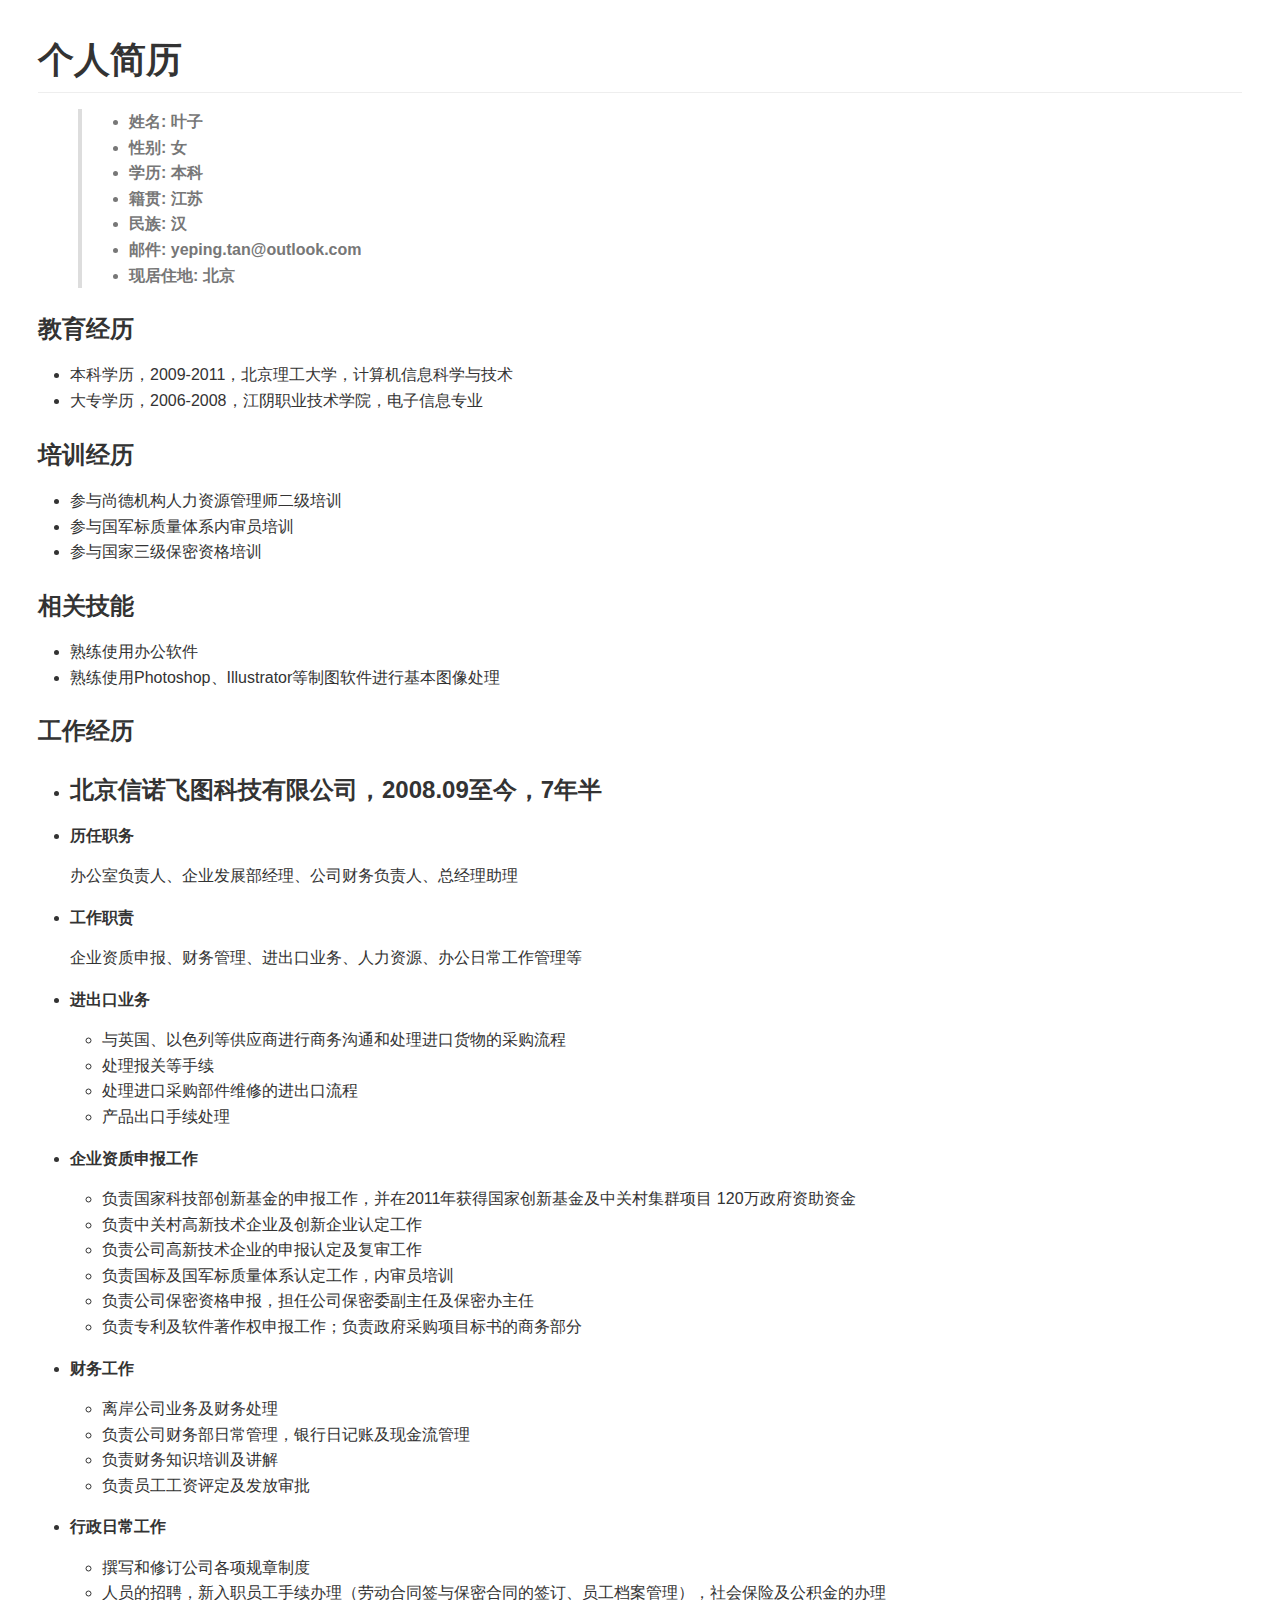
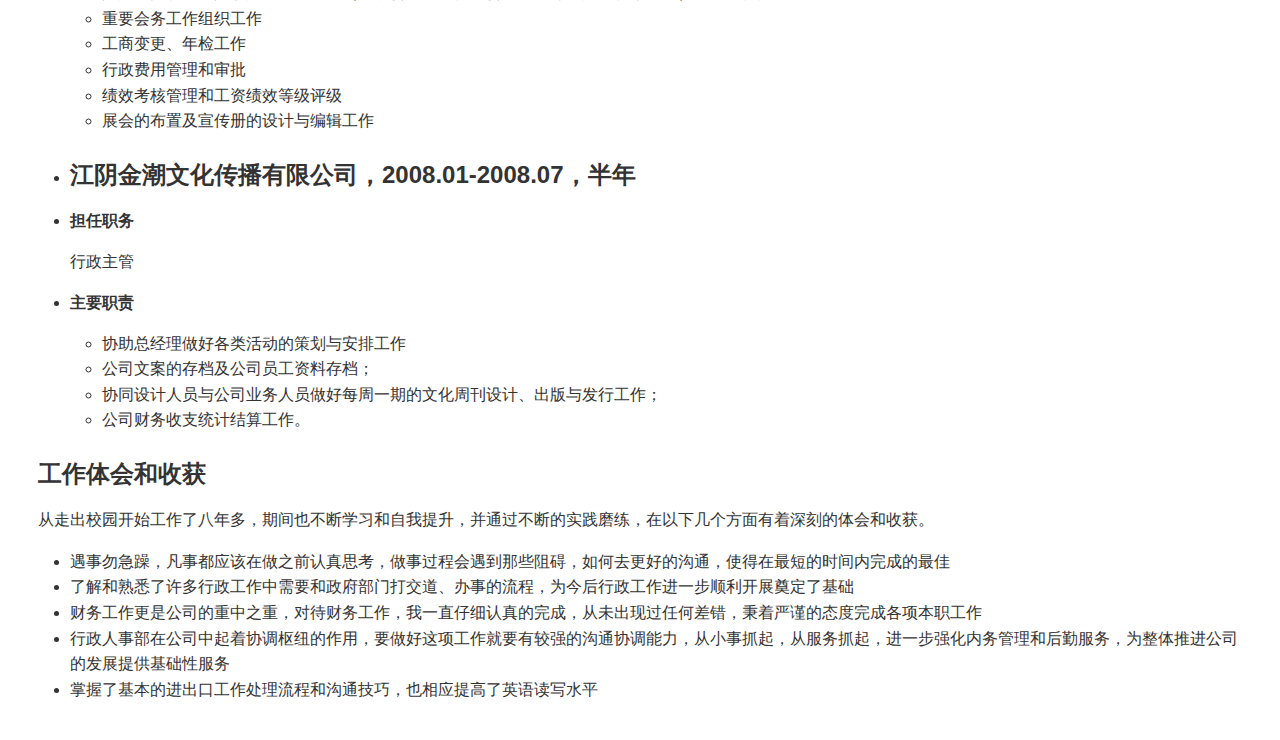
<file: index.html>
<!DOCTYPE html>
<html>
  <head>
      <meta charset="utf-8" />
      <title>谈叶萍的简历 20160601</title>
      <style>.markdown-preview:not([data-use-github-style]) { padding: 2em; font-size: 1.2em; color: rgb(171, 178, 191); overflow: auto; background-color: rgb(40, 44, 52); }
.markdown-preview:not([data-use-github-style]) > :first-child { margin-top: 0px; }
.markdown-preview:not([data-use-github-style]) h1, .markdown-preview:not([data-use-github-style]) h2, .markdown-preview:not([data-use-github-style]) h3, .markdown-preview:not([data-use-github-style]) h4, .markdown-preview:not([data-use-github-style]) h5, .markdown-preview:not([data-use-github-style]) h6 { line-height: 1.2; margin-top: 1.5em; margin-bottom: 0.5em; color: rgb(255, 255, 255); }
.markdown-preview:not([data-use-github-style]) h1 { font-size: 2.4em; font-weight: 300; }
.markdown-preview:not([data-use-github-style]) h2 { font-size: 1.8em; font-weight: 400; }
.markdown-preview:not([data-use-github-style]) h3 { font-size: 1.5em; font-weight: 500; }
.markdown-preview:not([data-use-github-style]) h4 { font-size: 1.2em; font-weight: 600; }
.markdown-preview:not([data-use-github-style]) h5 { font-size: 1.1em; font-weight: 600; }
.markdown-preview:not([data-use-github-style]) h6 { font-size: 1em; font-weight: 600; }
.markdown-preview:not([data-use-github-style]) strong { color: rgb(255, 255, 255); }
.markdown-preview:not([data-use-github-style]) del { color: rgb(124, 135, 156); }
.markdown-preview:not([data-use-github-style]) a, .markdown-preview:not([data-use-github-style]) a code { color: rgb(82, 139, 255); }
.markdown-preview:not([data-use-github-style]) img { max-width: 100%; }
.markdown-preview:not([data-use-github-style]) > p { margin-top: 0px; margin-bottom: 1.5em; }
.markdown-preview:not([data-use-github-style]) > ul, .markdown-preview:not([data-use-github-style]) > ol { margin-bottom: 1.5em; }
.markdown-preview:not([data-use-github-style]) blockquote { margin: 1.5em 0px; font-size: inherit; color: rgb(124, 135, 156); border-color: rgb(75, 83, 98); border-width: 4px; }
.markdown-preview:not([data-use-github-style]) hr { margin: 3em 0px; border-top-width: 2px; border-top-style: dashed; border-top-color: rgb(75, 83, 98); background: none; }
.markdown-preview:not([data-use-github-style]) table { margin: 1.5em 0px; }
.markdown-preview:not([data-use-github-style]) th { color: rgb(255, 255, 255); }
.markdown-preview:not([data-use-github-style]) th, .markdown-preview:not([data-use-github-style]) td { padding: 0.66em 1em; border: 1px solid rgb(75, 83, 98); }
.markdown-preview:not([data-use-github-style]) code { color: rgb(255, 255, 255); background-color: rgb(58, 63, 75); }
.markdown-preview:not([data-use-github-style]) pre.editor-colors { margin: 1.5em 0px; padding: 1em; font-size: 0.92em; border-radius: 3px; background-color: rgb(49, 54, 63); }
.markdown-preview:not([data-use-github-style]) kbd { color: rgb(255, 255, 255); border-width: 1px 1px 2px; border-style: solid; border-color: rgb(75, 83, 98) rgb(75, 83, 98) rgb(62, 68, 81); background-color: rgb(58, 63, 75); }
.markdown-preview[data-use-github-style] { font-family: 'Helvetica Neue', Helvetica, 'Segoe UI', Arial, freesans, sans-serif; line-height: 1.6; word-wrap: break-word; padding: 30px; font-size: 16px; color: rgb(51, 51, 51); overflow: scroll; background-color: rgb(255, 255, 255); }
.markdown-preview[data-use-github-style] > :first-child { margin-top: 0px !important; }
.markdown-preview[data-use-github-style] > :last-child { margin-bottom: 0px !important; }
.markdown-preview[data-use-github-style] a:not([href]) { color: inherit; text-decoration: none; }
.markdown-preview[data-use-github-style] .absent { color: rgb(204, 0, 0); }
.markdown-preview[data-use-github-style] .anchor { position: absolute; top: 0px; left: 0px; display: block; padding-right: 6px; padding-left: 30px; margin-left: -30px; }
.markdown-preview[data-use-github-style] .anchor:focus { outline: none; }
.markdown-preview[data-use-github-style] h1, .markdown-preview[data-use-github-style] h2, .markdown-preview[data-use-github-style] h3, .markdown-preview[data-use-github-style] h4, .markdown-preview[data-use-github-style] h5, .markdown-preview[data-use-github-style] h6 { position: relative; margin-top: 1em; margin-bottom: 16px; font-weight: bold; line-height: 1.4; }
.markdown-preview[data-use-github-style] h1 .octicon-link, .markdown-preview[data-use-github-style] h2 .octicon-link, .markdown-preview[data-use-github-style] h3 .octicon-link, .markdown-preview[data-use-github-style] h4 .octicon-link, .markdown-preview[data-use-github-style] h5 .octicon-link, .markdown-preview[data-use-github-style] h6 .octicon-link { display: none; color: rgb(0, 0, 0); vertical-align: middle; }
.markdown-preview[data-use-github-style] h1:hover .anchor, .markdown-preview[data-use-github-style] h2:hover .anchor, .markdown-preview[data-use-github-style] h3:hover .anchor, .markdown-preview[data-use-github-style] h4:hover .anchor, .markdown-preview[data-use-github-style] h5:hover .anchor, .markdown-preview[data-use-github-style] h6:hover .anchor { padding-left: 8px; margin-left: -30px; text-decoration: none; }
.markdown-preview[data-use-github-style] h1:hover .anchor .octicon-link, .markdown-preview[data-use-github-style] h2:hover .anchor .octicon-link, .markdown-preview[data-use-github-style] h3:hover .anchor .octicon-link, .markdown-preview[data-use-github-style] h4:hover .anchor .octicon-link, .markdown-preview[data-use-github-style] h5:hover .anchor .octicon-link, .markdown-preview[data-use-github-style] h6:hover .anchor .octicon-link { display: inline-block; }
.markdown-preview[data-use-github-style] h1 tt, .markdown-preview[data-use-github-style] h2 tt, .markdown-preview[data-use-github-style] h3 tt, .markdown-preview[data-use-github-style] h4 tt, .markdown-preview[data-use-github-style] h5 tt, .markdown-preview[data-use-github-style] h6 tt, .markdown-preview[data-use-github-style] h1 code, .markdown-preview[data-use-github-style] h2 code, .markdown-preview[data-use-github-style] h3 code, .markdown-preview[data-use-github-style] h4 code, .markdown-preview[data-use-github-style] h5 code, .markdown-preview[data-use-github-style] h6 code { font-size: inherit; }
.markdown-preview[data-use-github-style] h1 { padding-bottom: 0.3em; font-size: 2.25em; line-height: 1.2; border-bottom-width: 1px; border-bottom-style: solid; border-bottom-color: rgb(238, 238, 238); }
.markdown-preview[data-use-github-style] h1 .anchor { line-height: 1; }
.markdown-preview[data-use-github-style] h2 { padding-bottom: 0.3em; font-size: 1.75em; line-height: 1.225; border-bottom-width: 1px; border-bottom-style: solid; border-bottom-color: rgb(238, 238, 238); }
.markdown-preview[data-use-github-style] h2 .anchor { line-height: 1; }
.markdown-preview[data-use-github-style] h3 { font-size: 1.5em; line-height: 1.43; }
.markdown-preview[data-use-github-style] h3 .anchor { line-height: 1.2; }
.markdown-preview[data-use-github-style] h4 { font-size: 1.25em; }
.markdown-preview[data-use-github-style] h4 .anchor { line-height: 1.2; }
.markdown-preview[data-use-github-style] h5 { font-size: 1em; }
.markdown-preview[data-use-github-style] h5 .anchor { line-height: 1.1; }
.markdown-preview[data-use-github-style] h6 { font-size: 1em; color: rgb(119, 119, 119); }
.markdown-preview[data-use-github-style] h6 .anchor { line-height: 1.1; }
.markdown-preview[data-use-github-style] p, .markdown-preview[data-use-github-style] blockquote, .markdown-preview[data-use-github-style] ul, .markdown-preview[data-use-github-style] ol, .markdown-preview[data-use-github-style] dl, .markdown-preview[data-use-github-style] table, .markdown-preview[data-use-github-style] pre { margin-top: 0px; margin-bottom: 16px; }
.markdown-preview[data-use-github-style] hr { height: 4px; padding: 0px; margin: 16px 0px; border: 0px none; background-color: rgb(231, 231, 231); }
.markdown-preview[data-use-github-style] ul, .markdown-preview[data-use-github-style] ol { padding-left: 2em; }
.markdown-preview[data-use-github-style] ul.no-list, .markdown-preview[data-use-github-style] ol.no-list { padding: 0px; list-style-type: none; }
.markdown-preview[data-use-github-style] ul ul, .markdown-preview[data-use-github-style] ul ol, .markdown-preview[data-use-github-style] ol ol, .markdown-preview[data-use-github-style] ol ul { margin-top: 0px; margin-bottom: 0px; }
.markdown-preview[data-use-github-style] li > p { margin-top: 16px; }
.markdown-preview[data-use-github-style] dl { padding: 0px; }
.markdown-preview[data-use-github-style] dl dt { padding: 0px; margin-top: 16px; font-size: 1em; font-style: italic; font-weight: bold; }
.markdown-preview[data-use-github-style] dl dd { padding: 0px 16px; margin-bottom: 16px; }
.markdown-preview[data-use-github-style] blockquote { padding: 0px 15px; color: rgb(119, 119, 119); border-left-width: 4px; border-left-style: solid; border-left-color: rgb(221, 221, 221); }
.markdown-preview[data-use-github-style] blockquote > :first-child { margin-top: 0px; }
.markdown-preview[data-use-github-style] blockquote > :last-child { margin-bottom: 0px; }
.markdown-preview[data-use-github-style] table { display: block; width: 100%; overflow: auto; word-break: keep-all; }
.markdown-preview[data-use-github-style] table th { font-weight: bold; }
.markdown-preview[data-use-github-style] table th, .markdown-preview[data-use-github-style] table td { padding: 6px 13px; border: 1px solid rgb(221, 221, 221); }
.markdown-preview[data-use-github-style] table tr { border-top-width: 1px; border-top-style: solid; border-top-color: rgb(204, 204, 204); background-color: rgb(255, 255, 255); }
.markdown-preview[data-use-github-style] table tr:nth-child(2n) { background-color: rgb(248, 248, 248); }
.markdown-preview[data-use-github-style] img { max-width: 100%; box-sizing: border-box; }
.markdown-preview[data-use-github-style] .emoji { max-width: none; }
.markdown-preview[data-use-github-style] span.frame { display: block; overflow: hidden; }
.markdown-preview[data-use-github-style] span.frame > span { display: block; float: left; width: auto; padding: 7px; margin: 13px 0px 0px; overflow: hidden; border: 1px solid rgb(221, 221, 221); }
.markdown-preview[data-use-github-style] span.frame span img { display: block; float: left; }
.markdown-preview[data-use-github-style] span.frame span span { display: block; padding: 5px 0px 0px; clear: both; color: rgb(51, 51, 51); }
.markdown-preview[data-use-github-style] span.align-center { display: block; overflow: hidden; clear: both; }
.markdown-preview[data-use-github-style] span.align-center > span { display: block; margin: 13px auto 0px; overflow: hidden; text-align: center; }
.markdown-preview[data-use-github-style] span.align-center span img { margin: 0px auto; text-align: center; }
.markdown-preview[data-use-github-style] span.align-right { display: block; overflow: hidden; clear: both; }
.markdown-preview[data-use-github-style] span.align-right > span { display: block; margin: 13px 0px 0px; overflow: hidden; text-align: right; }
.markdown-preview[data-use-github-style] span.align-right span img { margin: 0px; text-align: right; }
.markdown-preview[data-use-github-style] span.float-left { display: block; float: left; margin-right: 13px; overflow: hidden; }
.markdown-preview[data-use-github-style] span.float-left span { margin: 13px 0px 0px; }
.markdown-preview[data-use-github-style] span.float-right { display: block; float: right; margin-left: 13px; overflow: hidden; }
.markdown-preview[data-use-github-style] span.float-right > span { display: block; margin: 13px auto 0px; overflow: hidden; text-align: right; }
.markdown-preview[data-use-github-style] code, .markdown-preview[data-use-github-style] tt { padding: 0.2em 0px; margin: 0px; font-size: 85%; border-radius: 3px; background-color: rgba(0, 0, 0, 0.0392157); }
.markdown-preview[data-use-github-style] code::before, .markdown-preview[data-use-github-style] tt::before, .markdown-preview[data-use-github-style] code::after, .markdown-preview[data-use-github-style] tt::after { letter-spacing: -0.2em; content: " "; }
.markdown-preview[data-use-github-style] code br, .markdown-preview[data-use-github-style] tt br { display: none; }
.markdown-preview[data-use-github-style] del code { text-decoration: inherit; }
.markdown-preview[data-use-github-style] pre > code { padding: 0px; margin: 0px; font-size: 100%; word-break: normal; white-space: pre; border: 0px; background: transparent; }
.markdown-preview[data-use-github-style] .highlight { margin-bottom: 16px; }
.markdown-preview[data-use-github-style] .highlight pre, .markdown-preview[data-use-github-style] pre { padding: 16px; overflow: auto; font-size: 85%; line-height: 1.45; border-radius: 3px; background-color: rgb(247, 247, 247); }
.markdown-preview[data-use-github-style] .highlight pre { margin-bottom: 0px; word-break: normal; }
.markdown-preview[data-use-github-style] pre { word-wrap: normal; }
.markdown-preview[data-use-github-style] pre code, .markdown-preview[data-use-github-style] pre tt { display: inline; max-width: initial; padding: 0px; margin: 0px; overflow: initial; line-height: inherit; word-wrap: normal; border: 0px; background-color: transparent; }
.markdown-preview[data-use-github-style] pre code::before, .markdown-preview[data-use-github-style] pre tt::before, .markdown-preview[data-use-github-style] pre code::after, .markdown-preview[data-use-github-style] pre tt::after { content: normal; }
.markdown-preview[data-use-github-style] kbd { display: inline-block; padding: 3px 5px; font-size: 11px; line-height: 10px; color: rgb(85, 85, 85); vertical-align: middle; border-style: solid; border-width: 1px; border-color: rgb(204, 204, 204) rgb(204, 204, 204) rgb(187, 187, 187); border-radius: 3px; box-shadow: rgb(187, 187, 187) 0px -1px 0px inset; background-color: rgb(252, 252, 252); }
.markdown-preview[data-use-github-style] a { color: rgb(51, 122, 183); }
.markdown-preview[data-use-github-style] code { color: inherit; }
.markdown-preview[data-use-github-style] pre.editor-colors { padding: 0.8em 1em; margin-bottom: 1em; font-size: 0.85em; border-radius: 4px; overflow: auto; }
.scrollbars-visible-always .markdown-preview pre.editor-colors::shadow .vertical-scrollbar, .scrollbars-visible-always .markdown-preview pre.editor-colors::shadow .horizontal-scrollbar { visibility: hidden; }
.scrollbars-visible-always .markdown-preview pre.editor-colors:hover::shadow .vertical-scrollbar, .scrollbars-visible-always .markdown-preview pre.editor-colors:hover::shadow .horizontal-scrollbar { visibility: visible; }
.bracket-matcher .region {
  border-bottom: 1px dotted lime;
  position: absolute;
}

.spell-check-misspelling .region {
  border-bottom: 2px dotted rgba(255, 51, 51, 0.75);
}

pre.editor-colors,
.host {
  background-color: #282c34;
  color: #abb2bf;
}
pre.editor-colors .line.cursor-line,
.host .line.cursor-line {
  background-color: rgba(153, 187, 255, 0.04);
}
pre.editor-colors .invisible,
.host .invisible {
  color: #abb2bf;
}
pre.editor-colors .cursor,
.host .cursor {
  border-left: 2px solid #528bff;
}
pre.editor-colors .selection .region,
.host .selection .region {
  background-color: #3e4451;
}
pre.editor-colors .bracket-matcher .region,
.host .bracket-matcher .region {
  border-bottom: 1px solid #528bff;
  box-sizing: border-box;
}
pre.editor-colors .invisible-character,
.host .invisible-character {
  color: rgba(171, 178, 191, 0.15);
}
pre.editor-colors .indent-guide,
.host .indent-guide {
  color: rgba(171, 178, 191, 0.15);
}
pre.editor-colors .wrap-guide,
.host .wrap-guide {
  background-color: rgba(171, 178, 191, 0.15);
}
pre.editor-colors .gutter .line-number,
.host .gutter .line-number {
  color: #636d83;
  -webkit-font-smoothing: antialiased;
}
pre.editor-colors .gutter .line-number.cursor-line,
.host .gutter .line-number.cursor-line {
  color: #abb2bf;
  background-color: #2c313a;
}
pre.editor-colors .gutter .line-number.cursor-line-no-selection,
.host .gutter .line-number.cursor-line-no-selection {
  background-color: transparent;
}
pre.editor-colors .gutter .line-number .icon-right,
.host .gutter .line-number .icon-right {
  color: #abb2bf;
}
pre.editor-colors .gutter:not(.git-diff-icon) .line-number.git-line-removed.git-line-removed::before,
.host .gutter:not(.git-diff-icon) .line-number.git-line-removed.git-line-removed::before {
  bottom: -3px;
}
pre.editor-colors .gutter:not(.git-diff-icon) .line-number.git-line-removed::after,
.host .gutter:not(.git-diff-icon) .line-number.git-line-removed::after {
  content: "";
  position: absolute;
  left: 0px;
  bottom: 0px;
  width: 25px;
  border-bottom: 1px dotted rgba(224, 82, 82, 0.5);
  pointer-events: none;
}
pre.editor-colors .gutter .line-number.folded,
.host .gutter .line-number.folded,
pre.editor-colors .gutter .line-number:after,
.host .gutter .line-number:after,
pre.editor-colors .fold-marker:after,
.host .fold-marker:after {
  color: #abb2bf;
}
.comment {
  color: #5c6370;
  font-style: italic;
}
.comment .markup.link {
  color: #5c6370;
}
.entity.name.type {
  color: #e5c07b;
}
.entity.other.inherited-class {
  color: #98c379;
}
.keyword {
  color: #c678dd;
}
.keyword.control {
  color: #c678dd;
}
.keyword.operator {
  color: #abb2bf;
}
.keyword.other.special-method {
  color: #61afef;
}
.keyword.other.unit {
  color: #d19a66;
}
.storage {
  color: #c678dd;
}
.storage.type.annotation,
.storage.type.primitive {
  color: #c678dd;
}
.storage.modifier.package,
.storage.modifier.import {
  color: #abb2bf;
}
.constant {
  color: #d19a66;
}
.constant.variable {
  color: #d19a66;
}
.constant.character.escape {
  color: #56b6c2;
}
.constant.numeric {
  color: #d19a66;
}
.constant.other.color {
  color: #56b6c2;
}
.constant.other.symbol {
  color: #56b6c2;
}
.variable {
  color: #e06c75;
}
.variable.interpolation {
  color: #be5046;
}
.variable.parameter {
  color: #abb2bf;
}
.string {
  color: #98c379;
}
.string.regexp {
  color: #56b6c2;
}
.string.regexp .source.ruby.embedded {
  color: #e5c07b;
}
.string.other.link {
  color: #e06c75;
}
.punctuation.definition.comment {
  color: #5c6370;
}
.punctuation.definition.method-parameters,
.punctuation.definition.function-parameters,
.punctuation.definition.parameters,
.punctuation.definition.separator,
.punctuation.definition.seperator,
.punctuation.definition.array {
  color: #abb2bf;
}
.punctuation.definition.heading,
.punctuation.definition.identity {
  color: #61afef;
}
.punctuation.definition.bold {
  color: #e5c07b;
  font-weight: bold;
}
.punctuation.definition.italic {
  color: #c678dd;
  font-style: italic;
}
.punctuation.section.embedded {
  color: #be5046;
}
.punctuation.section.method,
.punctuation.section.class,
.punctuation.section.inner-class {
  color: #abb2bf;
}
.support.class {
  color: #e5c07b;
}
.support.type {
  color: #56b6c2;
}
.support.function {
  color: #56b6c2;
}
.support.function.any-method {
  color: #61afef;
}
.entity.name.function {
  color: #61afef;
}
.entity.name.class,
.entity.name.type.class {
  color: #e5c07b;
}
.entity.name.section {
  color: #61afef;
}
.entity.name.tag {
  color: #e06c75;
}
.entity.other.attribute-name {
  color: #d19a66;
}
.entity.other.attribute-name.id {
  color: #61afef;
}
.meta.class {
  color: #e5c07b;
}
.meta.class.body {
  color: #abb2bf;
}
.meta.method-call,
.meta.method {
  color: #abb2bf;
}
.meta.definition.variable {
  color: #e06c75;
}
.meta.link {
  color: #d19a66;
}
.meta.require {
  color: #61afef;
}
.meta.selector {
  color: #c678dd;
}
.meta.separator {
  background-color: #373b41;
  color: #abb2bf;
}
.meta.tag {
  color: #abb2bf;
}
.underline {
  text-decoration: underline;
}
.none {
  color: #abb2bf;
}
.invalid.deprecated {
  color: #523d14 !important;
  background-color: #e0c285 !important;
}
.invalid.illegal {
  color: #ffffff !important;
  background-color: #e05252 !important;
}
.markup.bold {
  color: #d19a66;
  font-weight: bold;
}
.markup.changed {
  color: #c678dd;
}
.markup.deleted {
  color: #e06c75;
}
.markup.italic {
  color: #c678dd;
  font-style: italic;
}
.markup.heading {
  color: #e06c75;
}
.markup.heading .punctuation.definition.heading {
  color: #61afef;
}
.markup.link {
  color: #c678dd;
}
.markup.inserted {
  color: #98c379;
}
.markup.quote {
  color: #d19a66;
}
.markup.raw {
  color: #98c379;
}
.source.cs .keyword.operator {
  color: #c678dd;
}
.source.css .property-name,
.source.css .property-value {
  color: #828997;
}
.source.css .property-name.support,
.source.css .property-value.support {
  color: #abb2bf;
}
.source.gfm .markup {
  -webkit-font-smoothing: auto;
}
.source.gfm .link .entity {
  color: #61afef;
}
.source.ini .keyword.other.definition.ini {
  color: #e06c75;
}
.source.java .storage.modifier.import {
  color: #e5c07b;
}
.source.java .storage.type {
  color: #e5c07b;
}
.source.java-properties .meta.key-pair {
  color: #e06c75;
}
.source.java-properties .meta.key-pair > .punctuation {
  color: #abb2bf;
}
.source.js .keyword.operator {
  color: #56b6c2;
}
.source.js .keyword.operator.delete,
.source.js .keyword.operator.in,
.source.js .keyword.operator.of,
.source.js .keyword.operator.instanceof,
.source.js .keyword.operator.new,
.source.js .keyword.operator.typeof,
.source.js .keyword.operator.void {
  color: #c678dd;
}
.source.json .meta.structure.dictionary.json > .string.quoted.json {
  color: #e06c75;
}
.source.json .meta.structure.dictionary.json > .string.quoted.json > .punctuation.string {
  color: #e06c75;
}
.source.json .meta.structure.dictionary.json > .value.json > .string.quoted.json,
.source.json .meta.structure.array.json > .value.json > .string.quoted.json,
.source.json .meta.structure.dictionary.json > .value.json > .string.quoted.json > .punctuation,
.source.json .meta.structure.array.json > .value.json > .string.quoted.json > .punctuation {
  color: #98c379;
}
.source.json .meta.structure.dictionary.json > .constant.language.json,
.source.json .meta.structure.array.json > .constant.language.json {
  color: #56b6c2;
}
.source.ruby .constant.other.symbol > .punctuation {
  color: inherit;
}
.source.python .keyword.operator.logical.python {
  color: #c678dd;
}
.source.python .variable.parameter {
  color: #d19a66;
}
</style>
  </head>
  <body class='markdown-preview' data-use-github-style><h1 id="-">个人简历</h1>
<blockquote>
<ul>
<li><strong>姓名:</strong> <strong>叶子</strong></li>
<li><strong>性别:</strong> <strong>女</strong></li>
<li><strong>学历:</strong> <strong>本科</strong></li>
<li><strong>籍贯:</strong> <strong>江苏</strong></li>
<li><strong>民族:</strong> <strong>汉</strong></li>
<li><strong>邮件:</strong> <strong>yeping.tan@outlook.com</strong></li>
<li><strong>现居住地:</strong>    <strong>北京</strong></li>
</ul>
</blockquote>
<h3 id="-">教育经历</h3>
<ul>
<li>本科学历，2009-2011，北京理工大学，计算机信息科学与技术</li>
<li>大专学历，2006-2008，江阴职业技术学院，电子信息专业</li>
</ul>
<h3 id="-">培训经历</h3>
<ul>
<li>参与尚德机构人力资源管理师二级培训</li>
<li>参与国军标质量体系内审员培训</li>
<li>参与国家三级保密资格培训</li>
</ul>
<h3 id="-">相关技能</h3>
<ul>
<li>熟练使用办公软件</li>
<li>熟练使用Photoshop、Illustrator等制图软件进行基本图像处理</li>
</ul>
<h3 id="-">工作经历</h3>
<ul>
<li><h3 id="-2008-09-7-">北京信诺飞图科技有限公司，2008.09至今，7年半</h3>
</li>
<li><h5 id="-">历任职务</h5>
办公室负责人、企业发展部经理、公司财务负责人、总经理助理</li>
<li><h5 id="-">工作职责</h5>
企业资质申报、财务管理、进出口业务、人力资源、办公日常工作管理等</li>
<li><h5 id="-">进出口业务</h5>
<ul>
<li>与英国、以色列等供应商进行商务沟通和处理进口货物的采购流程</li>
<li>处理报关等手续</li>
<li>处理进口采购部件维修的进出口流程</li>
<li>产品出口手续处理</li>
</ul>
</li>
<li><h5 id="-">企业资质申报工作</h5>
<ul>
<li>负责国家科技部创新基金的申报工作，并在2011年获得国家创新基金及中关村集群项目 120万政府资助资金</li>
<li>负责中关村高新技术企业及创新企业认定工作</li>
<li>负责公司高新技术企业的申报认定及复审工作</li>
<li>负责国标及国军标质量体系认定工作，内审员培训</li>
<li>负责公司保密资格申报，担任公司保密委副主任及保密办主任</li>
<li>负责专利及软件著作权申报工作；负责政府采购项目标书的商务部分</li>
</ul>
</li>
<li><h5 id="-">财务工作</h5>
<ul>
<li>离岸公司业务及财务处理</li>
<li>负责公司财务部日常管理，银行日记账及现金流管理</li>
<li>负责财务知识培训及讲解</li>
<li>负责员工工资评定及发放审批</li>
</ul>
</li>
<li><h5 id="-">行政日常工作</h5>
<ul>
<li>撰写和修订公司各项规章制度</li>
<li>人员的招聘，新入职员工手续办理（劳动合同签与保密合同的签订、员工档案管理），社会保险及公积金的办理</li>
<li>重要会务工作组织工作</li>
<li>工商变更、年检工作</li>
<li>行政费用管理和审批</li>
<li>绩效考核管理和工资绩效等级评级</li>
<li>展会的布置及宣传册的设计与编辑工作</li>
</ul>
</li>
<li><h3 id="-2008-01-2008-07-">江阴金潮文化传播有限公司，2008.01-2008.07，半年</h3>
</li>
<li><h5 id="-">担任职务</h5>
行政主管</li>
<li><h5 id="-">主要职责</h5>
<ul>
<li>协助总经理做好各类活动的策划与安排工作</li>
<li>公司文案的存档及公司员工资料存档；</li>
<li>协同设计人员与公司业务人员做好每周一期的文化周刊设计、出版与发行工作；</li>
<li>公司财务收支统计结算工作。</li>
</ul>
</li>
</ul>
<h3 id="-">工作体会和收获  </h3>
<p>从走出校园开始工作了八年多，期间也不断学习和自我提升，并通过不断的实践磨练，在以下几个方面有着深刻的体会和收获。</p>
<ul>
<li>遇事勿急躁，凡事都应该在做之前认真思考，做事过程会遇到那些阻碍，如何去更好的沟通，使得在最短的时间内完成的最佳</li>
<li>了解和熟悉了许多行政工作中需要和政府部门打交道、办事的流程，为今后行政工作进一步顺利开展奠定了基础</li>
<li>财务工作更是公司的重中之重，对待财务工作，我一直仔细认真的完成，从未出现过任何差错，秉着严谨的态度完成各项本职工作</li>
<li>行政人事部在公司中起着协调枢纽的作用，要做好这项工作就要有较强的沟通协调能力，从小事抓起，从服务抓起，进一步强化内务管理和后勤服务，为整体推进公司的发展提供基础性服务</li>
<li>掌握了基本的进出口工作处理流程和沟通技巧，也相应提高了英语读写水平</li>
</ul></body>
</html>
</file>
